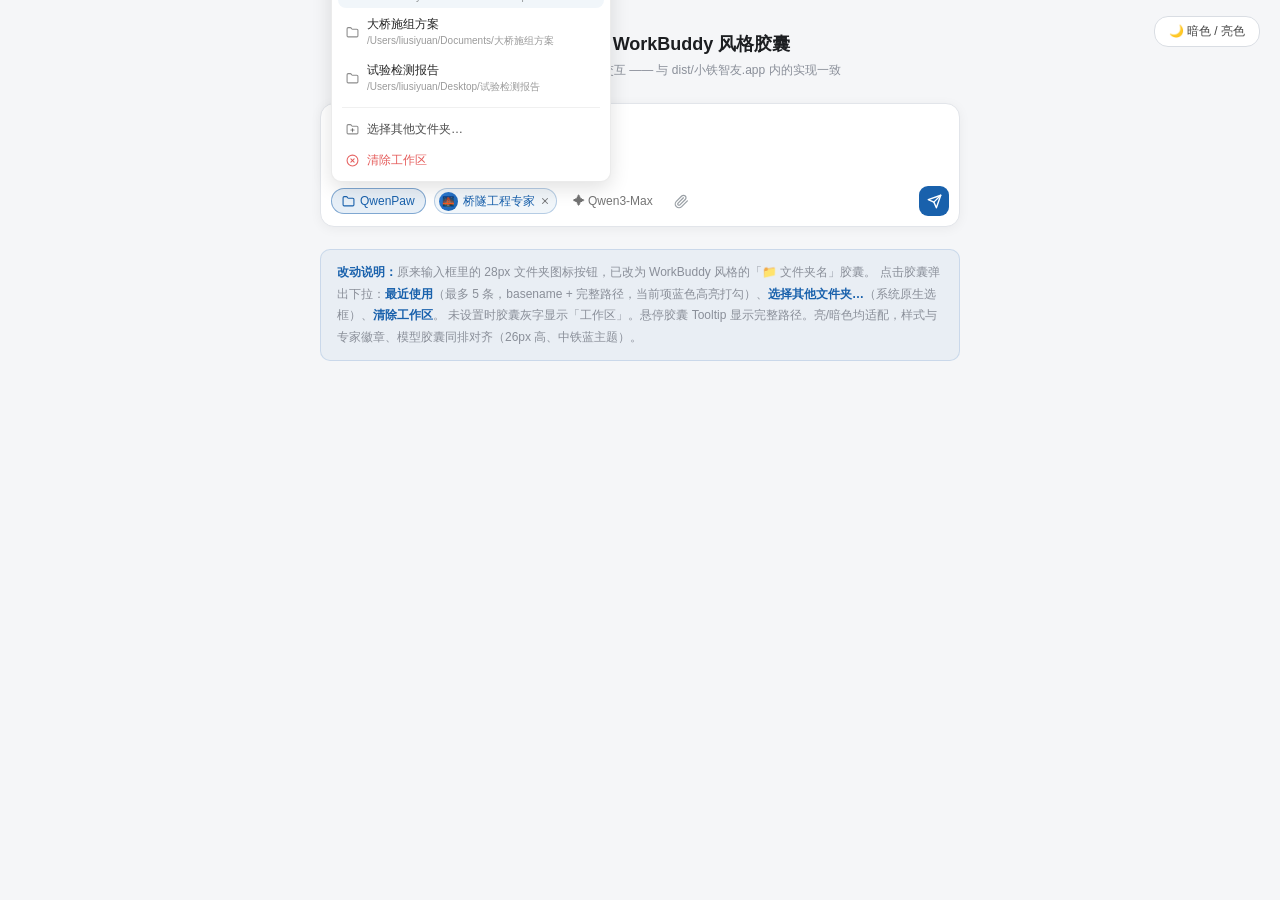
<file: outputs/workspace-selector-preview.html>
<!DOCTYPE html>
<html lang="zh-CN">
<head>
<meta charset="UTF-8">
<meta name="viewport" content="width=device-width, initial-scale=1.0">
<title>工作区选择器 · WorkBuddy 风格改版预览</title>
<style>
  * { margin: 0; padding: 0; box-sizing: border-box; }
  body {
    font-family: -apple-system, BlinkMacSystemFont, "PingFang SC", "Segoe UI", sans-serif;
    background: #f5f6f8;
    min-height: 100vh;
    display: flex;
    flex-direction: column;
    align-items: center;
    padding: 32px 16px;
    transition: background 0.3s;
  }
  body.dark { background: #17181a; }

  .header { text-align: center; margin-bottom: 24px; }
  .header h1 { font-size: 18px; color: #1c1e21; font-weight: 600; }
  body.dark .header h1 { color: #e8eaed; }
  .header p { font-size: 12px; color: #8a8f99; margin-top: 6px; }
  body.dark .header p { color: #9aa0a6; }

  .toggle {
    position: fixed; top: 16px; right: 20px;
    padding: 6px 14px; border-radius: 14px; border: 1px solid #d9dde3;
    background: #fff; color: #444; font-size: 12px; cursor: pointer;
    transition: all 0.2s;
  }
  body.dark .toggle { background: #26282b; border-color: #3a3d41; color: #cfd2d6; }

  /* ─── Chat input mock ─── */
  .chatInputWrap { width: 640px; max-width: 94vw; }
  .chatInput {
    background: #fff;
    border: 1px solid #e2e5ea;
    border-radius: 14px;
    box-shadow: 0 2px 12px rgba(0,0,0,0.05);
    overflow: visible;
    transition: all 0.3s;
  }
  body.dark .chatInput { background: #232528; border-color: #34373b; box-shadow: 0 2px 12px rgba(0,0,0,0.3); }

  .textarea {
    min-height: 76px;
    padding: 14px 16px 8px;
    font-size: 13px;
    color: #9aa0a6;
    line-height: 1.6;
  }

  .actionBar {
    display: flex;
    align-items: center;
    gap: 8px;
    padding: 6px 10px 10px;
    position: relative;
  }

  .iconBtn {
    width: 26px; height: 26px;
    border-radius: 7px;
    display: flex; align-items: center; justify-content: center;
    color: #9aa0a6; cursor: pointer; transition: all 0.15s;
  }
  .iconBtn:hover { background: rgba(0,0,0,0.05); color: #666; }
  body.dark .iconBtn:hover { background: rgba(255,255,255,0.08); color: #ccc; }
  .iconBtn svg { width: 15px; height: 15px; }

  /* ─── Expert badge (mock) ─── */
  .expertChip {
    display: inline-flex; align-items: center; gap: 5px;
    height: 26px; padding: 0 6px 0 4px;
    border-radius: 13px;
    border: 1px solid rgba(25,97,172,0.28);
    background: rgba(25,97,172,0.06);
    cursor: pointer; white-space: nowrap; user-select: none;
  }
  body.dark .expertChip { background: rgba(25,97,172,0.16); border-color: rgba(74,159,216,0.4); }
  .expertAvatar {
    width: 19px; height: 19px; border-radius: 50%;
    background: linear-gradient(135deg, #2E7CD6 0%, #1961AC 100%);
    display: flex; align-items: center; justify-content: center;
    font-size: 10px; color: #fff;
  }
  .expertName { font-size: 12px; font-weight: 500; color: #1961AC; }
  body.dark .expertName { color: #6ab5e8; }

  /* ─── Model chip (mock) ─── */
  .modelChip {
    display: inline-flex; align-items: center; gap: 4px;
    height: 24px; padding: 0 8px;
    font-size: 12px; font-weight: 500; border-radius: 12px;
    color: rgba(0,0,0,0.55); cursor: pointer;
  }
  .modelChip:hover { background: rgba(25,97,172,0.06); color: #1961AC; }
  body.dark .modelChip { color: rgba(255,255,255,0.55); }
  body.dark .modelChip:hover { background: rgba(25,97,172,0.22); color: #6ab5e8; }

  /* ─── Workspace pill (the new component) ─── */
  .wsPill {
    display: inline-flex; align-items: center; gap: 5px;
    height: 26px; padding: 0 10px;
    border-radius: 13px;
    border: 1px solid transparent;
    background: transparent;
    color: rgba(0,0,0,0.4);
    font-size: 12px; font-weight: 500;
    cursor: pointer; white-space: nowrap; user-select: none;
    transition: all 0.2s ease;
    max-width: 180px;
  }
  .wsPill:hover { background: rgba(0,0,0,0.05); color: rgba(0,0,0,0.65); }
  .wsPill svg { width: 13px; height: 13px; flex-shrink: 0; }
  .wsPill .name { overflow: hidden; text-overflow: ellipsis; }

  .wsPill.active {
    color: #1961AC;
    border-color: rgba(25,97,172,0.28);
    background: rgba(25,97,172,0.06);
  }
  .wsPill.active:hover, .wsPill.active.open {
    background: rgba(25,97,172,0.1);
    border-color: rgba(25,97,172,0.5);
    color: #1961AC;
  }

  body.dark .wsPill { color: rgba(255,255,255,0.4); }
  body.dark .wsPill:hover { background: rgba(255,255,255,0.08); color: rgba(255,255,255,0.7); }
  body.dark .wsPill.active { color: #6ab5e8; border-color: rgba(74,159,216,0.4); background: rgba(25,97,172,0.16); }
  body.dark .wsPill.active:hover, body.dark .wsPill.active.open {
    background: rgba(25,97,172,0.26); border-color: rgba(74,159,216,0.65); color: #6ab5e8;
  }

  .sendBtn {
    margin-left: auto;
    width: 30px; height: 30px; border-radius: 9px;
    background: #1961AC; color: #fff;
    display: flex; align-items: center; justify-content: center;
    cursor: pointer;
  }
  .sendBtn svg { width: 15px; height: 15px; }

  /* ─── Dropdown panel ─── */
  .wsPanel {
    position: absolute;
    bottom: calc(100% + 6px);
    left: 0;
    width: 280px;
    background: #fff;
    border: 1px solid rgba(0,0,0,0.08);
    border-radius: 10px;
    box-shadow: 0 6px 20px rgba(0,0,0,0.12);
    padding: 6px;
    display: none;
    flex-direction: column;
    gap: 2px;
    z-index: 10;
  }
  .wsPanel.show { display: flex; animation: pop 0.16s ease; }
  @keyframes pop { from { opacity: 0; transform: translateY(4px); } to { opacity: 1; transform: translateY(0); } }
  body.dark .wsPanel { background: #1f1f1f; border-color: rgba(255,255,255,0.1); box-shadow: 0 6px 20px rgba(0,0,0,0.45); }

  .sectionLabel { font-size: 11px; color: rgba(0,0,0,0.4); padding: 6px 8px 3px; user-select: none; }
  body.dark .sectionLabel { color: rgba(255,255,255,0.4); }

  .recentItem {
    display: flex; align-items: center; gap: 8px;
    padding: 6px 8px; border-radius: 8px; cursor: pointer;
    transition: background 0.15s;
  }
  .recentItem:hover { background: rgba(0,0,0,0.05); }
  body.dark .recentItem:hover { background: rgba(255,255,255,0.08); }
  .recentItem svg { width: 13px; height: 13px; flex-shrink: 0; color: rgba(0,0,0,0.45); }
  body.dark .recentItem svg { color: rgba(255,255,255,0.5); }
  .recentItem.current { background: rgba(25,97,172,0.06); }
  .recentItem.current:hover { background: rgba(25,97,172,0.1); }
  body.dark .recentItem.current { background: rgba(25,97,172,0.22); }
  .recentItem.current svg { color: #1961AC; }
  body.dark .recentItem.current svg { color: #6ab5e8; }
  .itemTexts { flex: 1; min-width: 0; display: flex; flex-direction: column; gap: 1px; }
  .itemName { font-size: 12px; font-weight: 500; color: rgba(0,0,0,0.85); overflow: hidden; text-overflow: ellipsis; white-space: nowrap; }
  body.dark .itemName { color: rgba(255,255,255,0.85); }
  .recentItem.current .itemName { color: #1961AC; }
  body.dark .recentItem.current .itemName { color: #6ab5e8; }
  .itemPath { font-size: 10px; color: rgba(0,0,0,0.4); overflow: hidden; text-overflow: ellipsis; white-space: nowrap; }
  body.dark .itemPath { color: rgba(255,255,255,0.4); }
  .check { color: #1961AC; }
  body.dark .check { color: #6ab5e8; }

  .divider { height: 1px; background: rgba(0,0,0,0.06); margin: 5px 4px; }
  body.dark .divider { background: rgba(255,255,255,0.1); }

  .actionItem {
    display: flex; align-items: center; gap: 8px;
    padding: 6px 8px; border-radius: 8px; cursor: pointer;
    font-size: 12px; font-weight: 500; color: rgba(0,0,0,0.7);
    transition: background 0.15s;
  }
  .actionItem:hover { background: rgba(0,0,0,0.05); }
  body.dark .actionItem { color: rgba(255,255,255,0.75); }
  body.dark .actionItem:hover { background: rgba(255,255,255,0.08); }
  .actionItem svg { width: 13px; height: 13px; flex-shrink: 0; }
  .actionItem.browse svg { color: rgba(0,0,0,0.45); }
  body.dark .actionItem.browse svg { color: rgba(255,255,255,0.5); }
  .actionItem.danger svg { color: rgba(226,75,74,0.85); }
  .actionItem.danger { color: rgba(226,75,74,0.9); }
  .actionItem.danger:hover { background: rgba(226,75,74,0.08); }
  body.dark .actionItem.danger svg { color: rgba(232,106,106,0.9); }
  body.dark .actionItem.danger { color: rgba(232,106,106,0.9); }
  body.dark .actionItem.danger:hover { background: rgba(226,75,74,0.16); }

  .note {
    margin-top: 22px;
    font-size: 12px;
    color: #8a8f99;
    background: rgba(25,97,172,0.05);
    border: 1px solid rgba(25,97,172,0.15);
    border-radius: 10px;
    padding: 12px 16px;
    max-width: 640px;
    line-height: 1.8;
  }
  body.dark .note { background: rgba(25,97,172,0.1); border-color: rgba(74,159,216,0.2); color: #9aa0a6; }
  .note b { color: #1961AC; }
  body.dark .note b { color: #6ab5e8; }
</style>
</head>
<body>
<button class="toggle" onclick="document.body.classList.toggle('dark')">🌙 暗色 / 亮色</button>

<div class="header">
  <h1>工作区选择器 · WorkBuddy 风格胶囊</h1>
  <p>点击左侧「📁 胶囊」体验下拉交互 —— 与 dist/小铁智友.app 内的实现一致</p>
</div>

<div class="chatInputWrap">
  <div class="chatInput">
    <div class="textarea">给专家发消息，试试输入 / 引用文件…</div>
    <div class="actionBar">
      <div style="position:relative">
        <div class="wsPill active open" id="wsPill" onclick="togglePanel(event)">
          <svg viewBox="0 0 24 24" fill="none" stroke="currentColor" stroke-width="2" stroke-linecap="round" stroke-linejoin="round"><path d="M20 20a2 2 0 0 0 2-2V8a2 2 0 0 0-2-2h-7.9a2 2 0 0 1-1.69-.9L9.6 3.9A2 2 0 0 0 7.93 3H4a2 2 0 0 0-2 2v13a2 2 0 0 0 2 2Z"/></svg>
          <span class="name" id="pillName">QwenPaw</span>
        </div>

        <div class="wsPanel show" id="wsPanel">
          <div class="sectionLabel">最近使用</div>
          <div class="recentItem current" onclick="pick(this, '/Users/liusiyuan/Documents/workSpaceNew/QwenPaw')">
            <svg viewBox="0 0 24 24" fill="none" stroke="currentColor" stroke-width="2" stroke-linecap="round" stroke-linejoin="round"><path d="M20 20a2 2 0 0 0 2-2V8a2 2 0 0 0-2-2h-7.9a2 2 0 0 1-1.69-.9L9.6 3.9A2 2 0 0 0 7.93 3H4a2 2 0 0 0-2 2v13a2 2 0 0 0 2 2Z"/></svg>
            <div class="itemTexts">
              <span class="itemName">QwenPaw</span>
              <span class="itemPath">/Users/liusiyuan/Documents/workSpaceNew/QwenPaw</span>
            </div>
            <svg class="check" viewBox="0 0 24 24" fill="none" stroke="currentColor" stroke-width="2.5" stroke-linecap="round" stroke-linejoin="round"><path d="M20 6 9 17l-5-5"/></svg>
          </div>
          <div class="recentItem" onclick="pick(this, '/Users/liusiyuan/Documents/大桥施组方案')">
            <svg viewBox="0 0 24 24" fill="none" stroke="currentColor" stroke-width="2" stroke-linecap="round" stroke-linejoin="round"><path d="M20 20a2 2 0 0 0 2-2V8a2 2 0 0 0-2-2h-7.9a2 2 0 0 1-1.69-.9L9.6 3.9A2 2 0 0 0 7.93 3H4a2 2 0 0 0-2 2v13a2 2 0 0 0 2 2Z"/></svg>
            <div class="itemTexts">
              <span class="itemName">大桥施组方案</span>
              <span class="itemPath">/Users/liusiyuan/Documents/大桥施组方案</span>
            </div>
          </div>
          <div class="recentItem" onclick="pick(this, '/Users/liusiyuan/Desktop/试验检测报告')">
            <svg viewBox="0 0 24 24" fill="none" stroke="currentColor" stroke-width="2" stroke-linecap="round" stroke-linejoin="round"><path d="M20 20a2 2 0 0 0 2-2V8a2 2 0 0 0-2-2h-7.9a2 2 0 0 1-1.69-.9L9.6 3.9A2 2 0 0 0 7.93 3H4a2 2 0 0 0-2 2v13a2 2 0 0 0 2 2Z"/></svg>
            <div class="itemTexts">
              <span class="itemName">试验检测报告</span>
              <span class="itemPath">/Users/liusiyuan/Desktop/试验检测报告</span>
            </div>
          </div>
          <div class="divider"></div>
          <div class="actionItem browse" onclick="browse()">
            <svg viewBox="0 0 24 24" fill="none" stroke="currentColor" stroke-width="2" stroke-linecap="round" stroke-linejoin="round"><path d="M12 10v6"/><path d="M9 13h6"/><path d="M20 20a2 2 0 0 0 2-2V8a2 2 0 0 0-2-2h-7.9a2 2 0 0 1-1.69-.9L9.6 3.9A2 2 0 0 0 7.93 3H4a2 2 0 0 0-2 2v13a2 2 0 0 0 2 2Z"/></svg>
            选择其他文件夹…
          </div>
          <div class="actionItem danger" onclick="clearWs()">
            <svg viewBox="0 0 24 24" fill="none" stroke="currentColor" stroke-width="2" stroke-linecap="round" stroke-linejoin="round"><circle cx="12" cy="12" r="10"/><path d="m15 9-6 6"/><path d="m9 9 6 6"/></svg>
            清除工作区
          </div>
        </div>
      </div>

      <div class="expertChip">
        <span class="expertAvatar">🌉</span>
        <span class="expertName">桥隧工程专家</span>
        <svg width="10" height="10" viewBox="0 0 24 24" fill="none" stroke="rgba(0,0,0,0.5)" stroke-width="2.5" stroke-linecap="round" stroke-linejoin="round"><path d="M18 6 6 18"/><path d="m6 6 12 12"/></svg>
      </div>

      <div class="modelChip">✦ Qwen3-Max</div>

      <div class="iconBtn" title="附件">
        <svg viewBox="0 0 24 24" fill="none" stroke="currentColor" stroke-width="2" stroke-linecap="round" stroke-linejoin="round"><path d="m21.44 11.05-9.19 9.19a6 6 0 0 1-8.49-8.49l8.57-8.57A4 4 0 1 1 18 8.84l-8.59 8.57a2 2 0 0 1-2.83-2.83l8.49-8.48"/></svg>
      </div>

      <div class="sendBtn">
        <svg viewBox="0 0 24 24" fill="none" stroke="currentColor" stroke-width="2.2" stroke-linecap="round" stroke-linejoin="round"><path d="M22 2 11 13"/><path d="M22 2 15 22l-4-9-9-4Z"/></svg>
      </div>
    </div>
  </div>

  <div class="note">
    <b>改动说明：</b>原来输入框里的 28px 文件夹图标按钮，已改为 WorkBuddy 风格的「📁 文件夹名」胶囊。
    点击胶囊弹出下拉：<b>最近使用</b>（最多 5 条，basename + 完整路径，当前项蓝色高亮打勾）、<b>选择其他文件夹…</b>（系统原生选框）、<b>清除工作区</b>。
    未设置时胶囊灰字显示「工作区」。悬停胶囊 Tooltip 显示完整路径。亮/暗色均适配，样式与专家徽章、模型胶囊同排对齐（26px 高、中铁蓝主题）。
  </div>
</div>

<script>
  const pill = document.getElementById('wsPill');
  const panel = document.getElementById('wsPanel');
  const pillName = document.getElementById('pillName');

  function togglePanel(e) { e.stopPropagation(); panel.classList.toggle('show'); pill.classList.toggle('open'); }
  panel.addEventListener('click', e => e.stopPropagation());
  document.addEventListener('click', () => { panel.classList.remove('show'); pill.classList.remove('open'); });

  function pick(el, dir) {
    const name = dir.split('/').filter(Boolean).pop();
    panel.querySelectorAll('.recentItem').forEach(r => { r.classList.remove('current'); r.querySelector('.check')?.remove(); });
    el.classList.add('current');
    el.insertAdjacentHTML('beforeend', '<svg class="check" viewBox="0 0 24 24" fill="none" stroke="currentColor" stroke-width="2.5" stroke-linecap="round" stroke-linejoin="round" style="width:12px;height:12px"><path d="M20 6 9 17l-5-5"/></svg>');
    pillName.textContent = name;
    pill.classList.add('active');
    panel.classList.remove('show'); pill.classList.remove('open');
  }

  function browse() {
    const dir = prompt('请输入工作空间目录路径（App 内为系统原生选框）:', '/Users/liusiyuan/Documents/workSpaceNew/QwenPaw');
    if (dir && dir.trim()) {
      pillName.textContent = dir.trim().split('/').filter(Boolean).pop();
      pill.classList.add('active');
    }
    panel.classList.remove('show'); pill.classList.remove('open');
  }

  function clearWs() {
    pillName.textContent = '工作区';
    pill.classList.remove('active');
    panel.querySelectorAll('.recentItem').forEach(r => { r.classList.remove('current'); r.querySelector('.check')?.remove(); });
    panel.classList.remove('show'); pill.classList.remove('open');
  }
</script>
</body>
</html>
</file>
